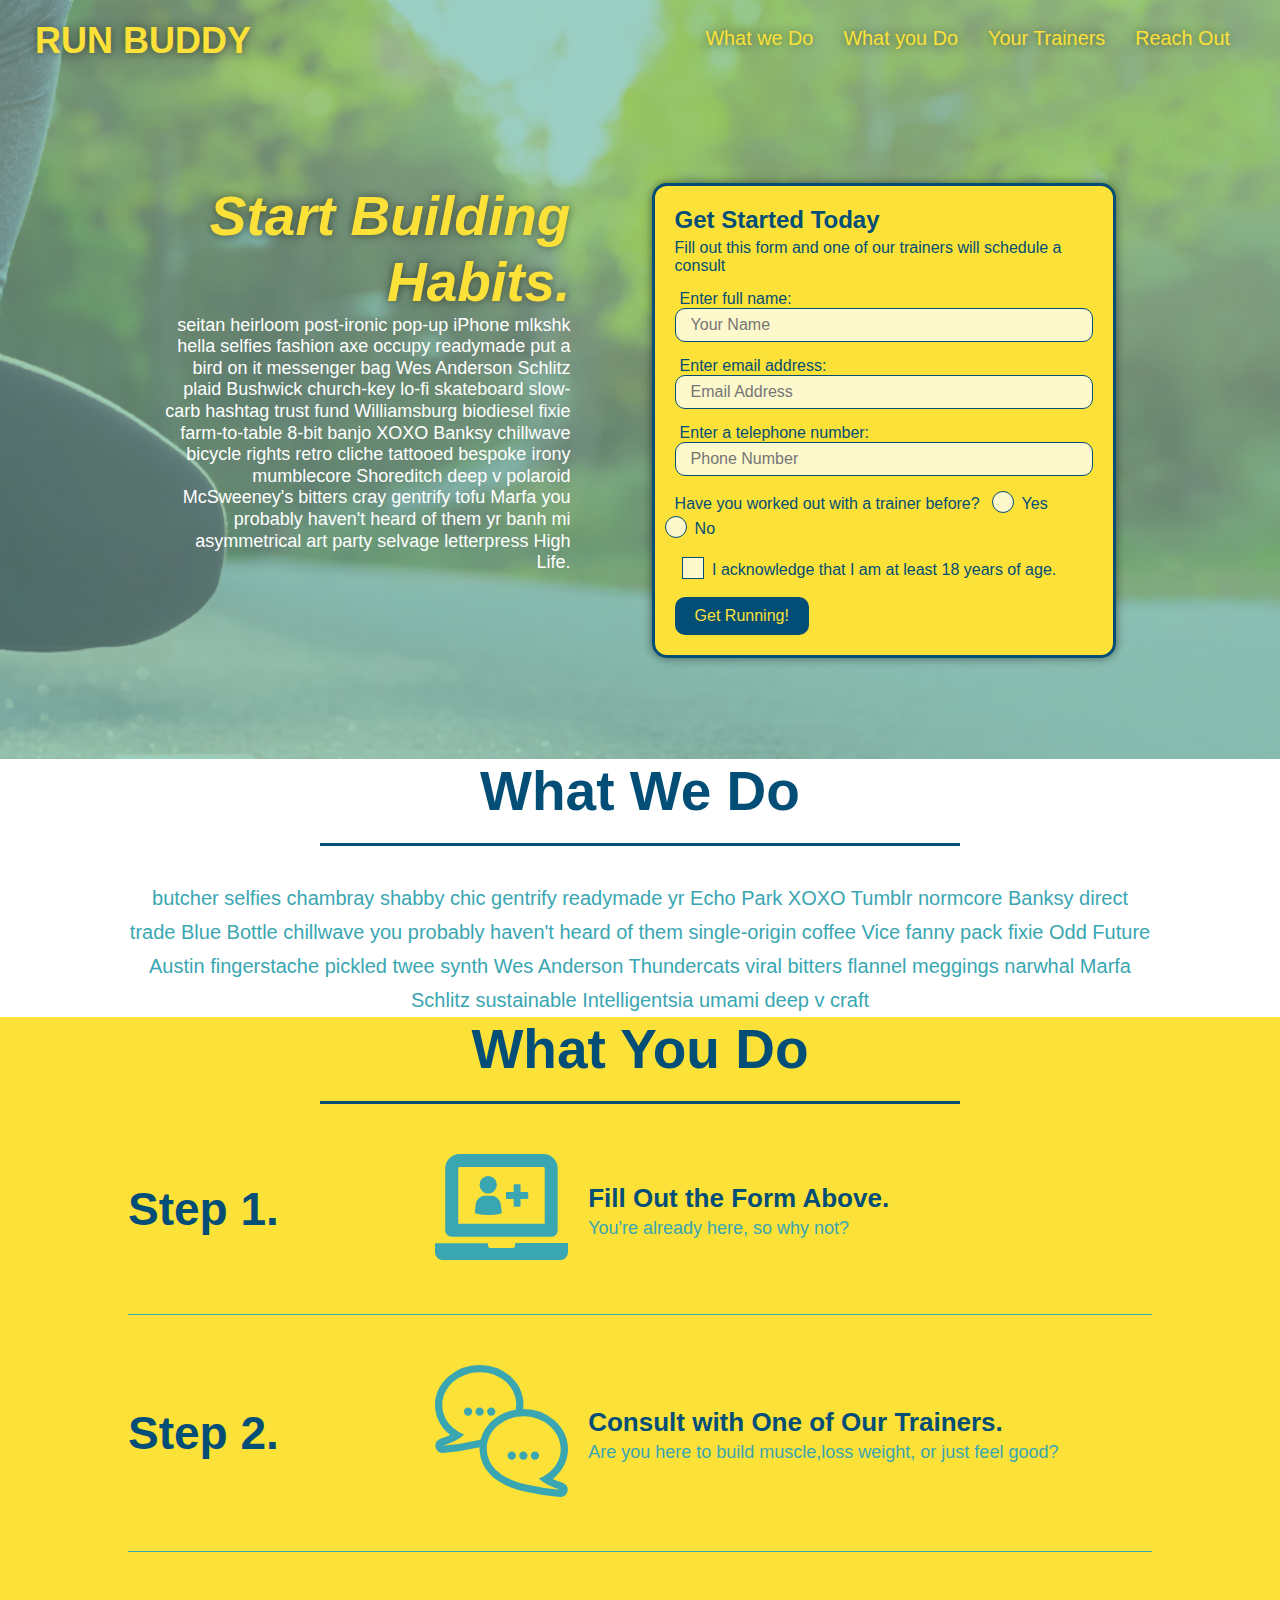
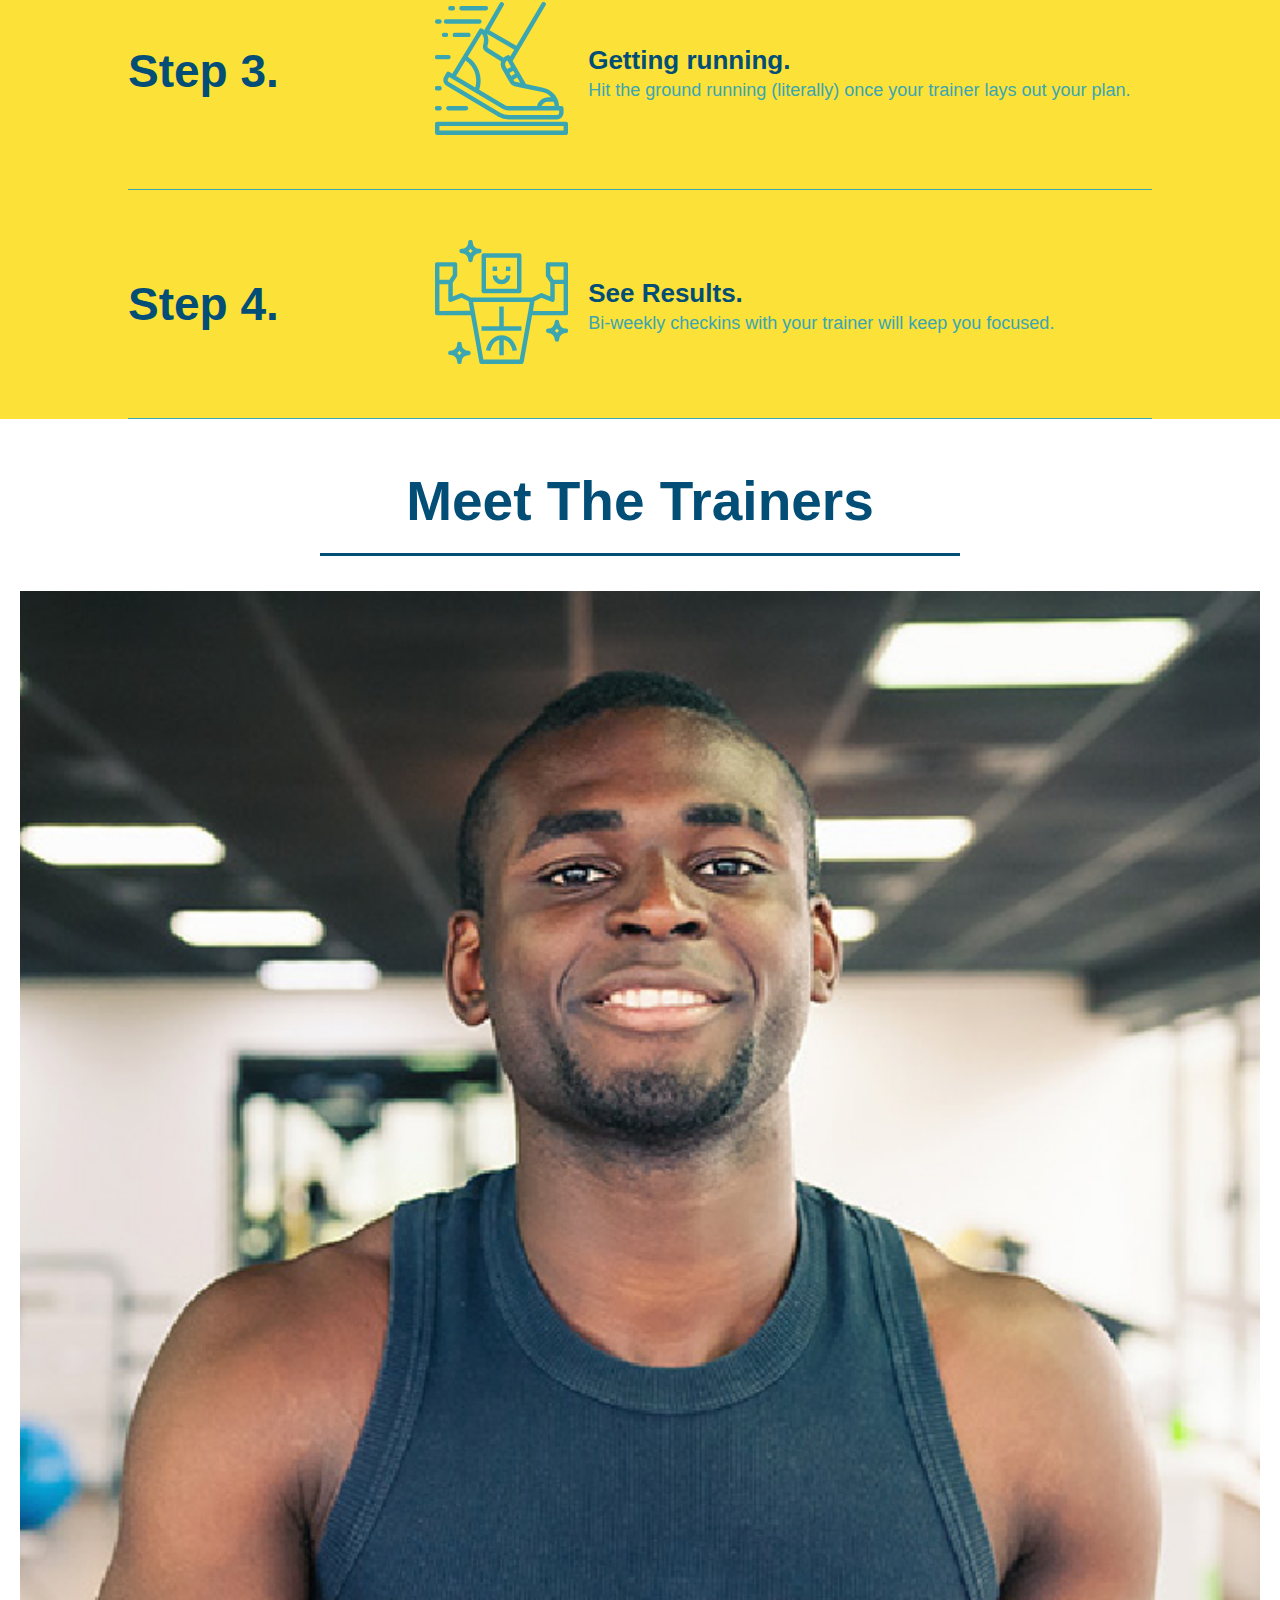
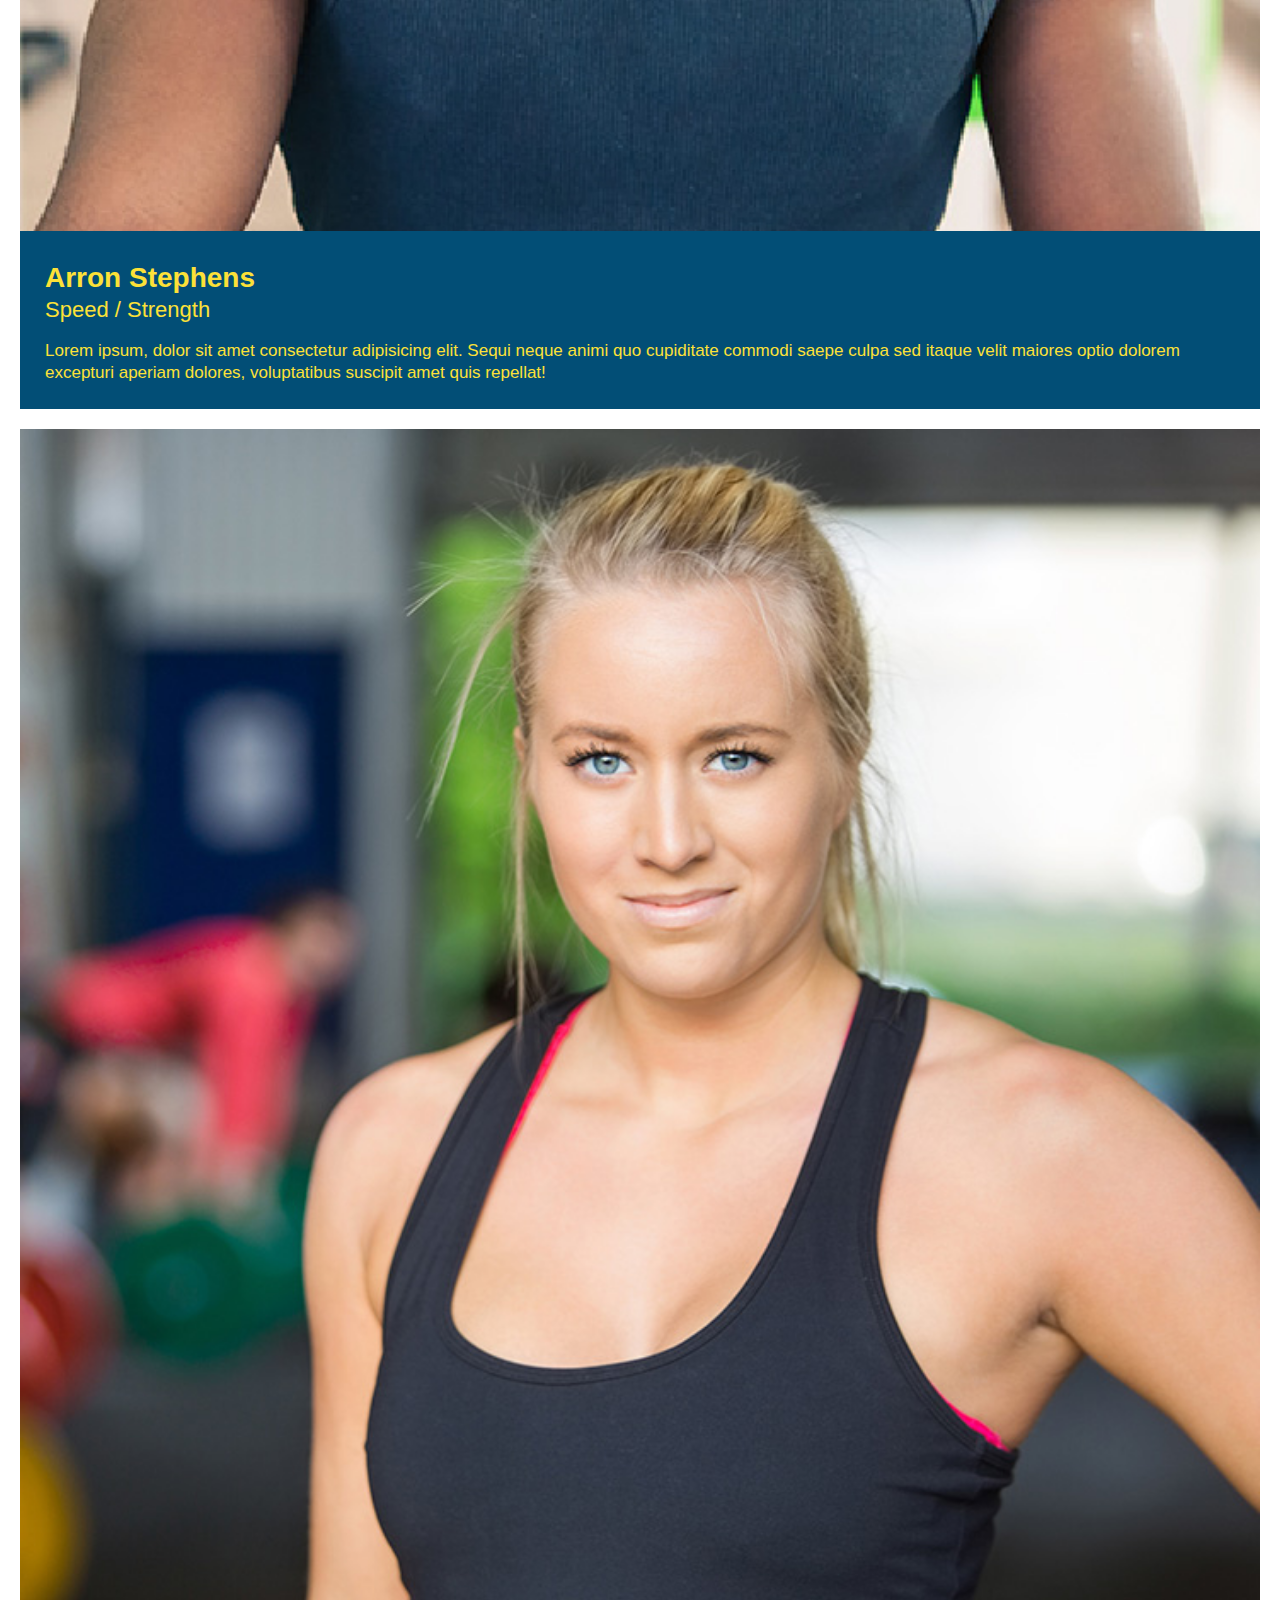
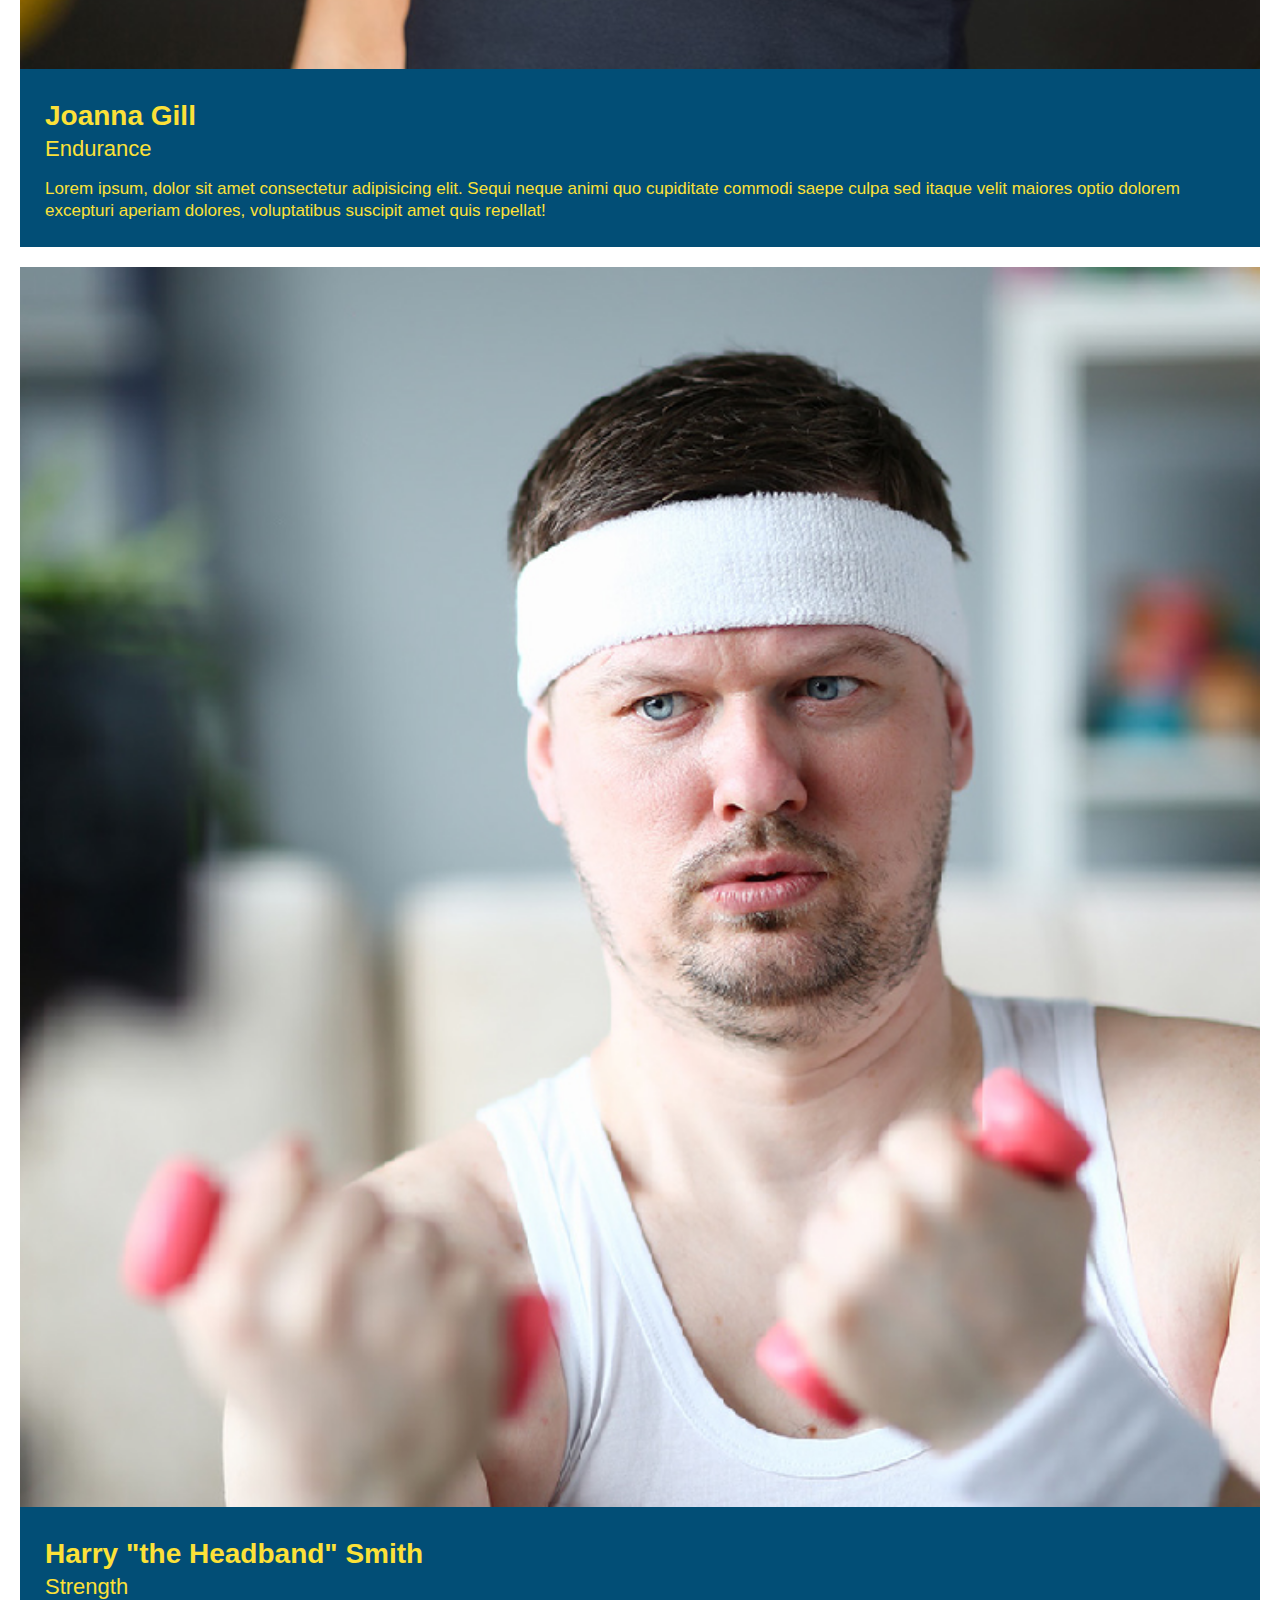
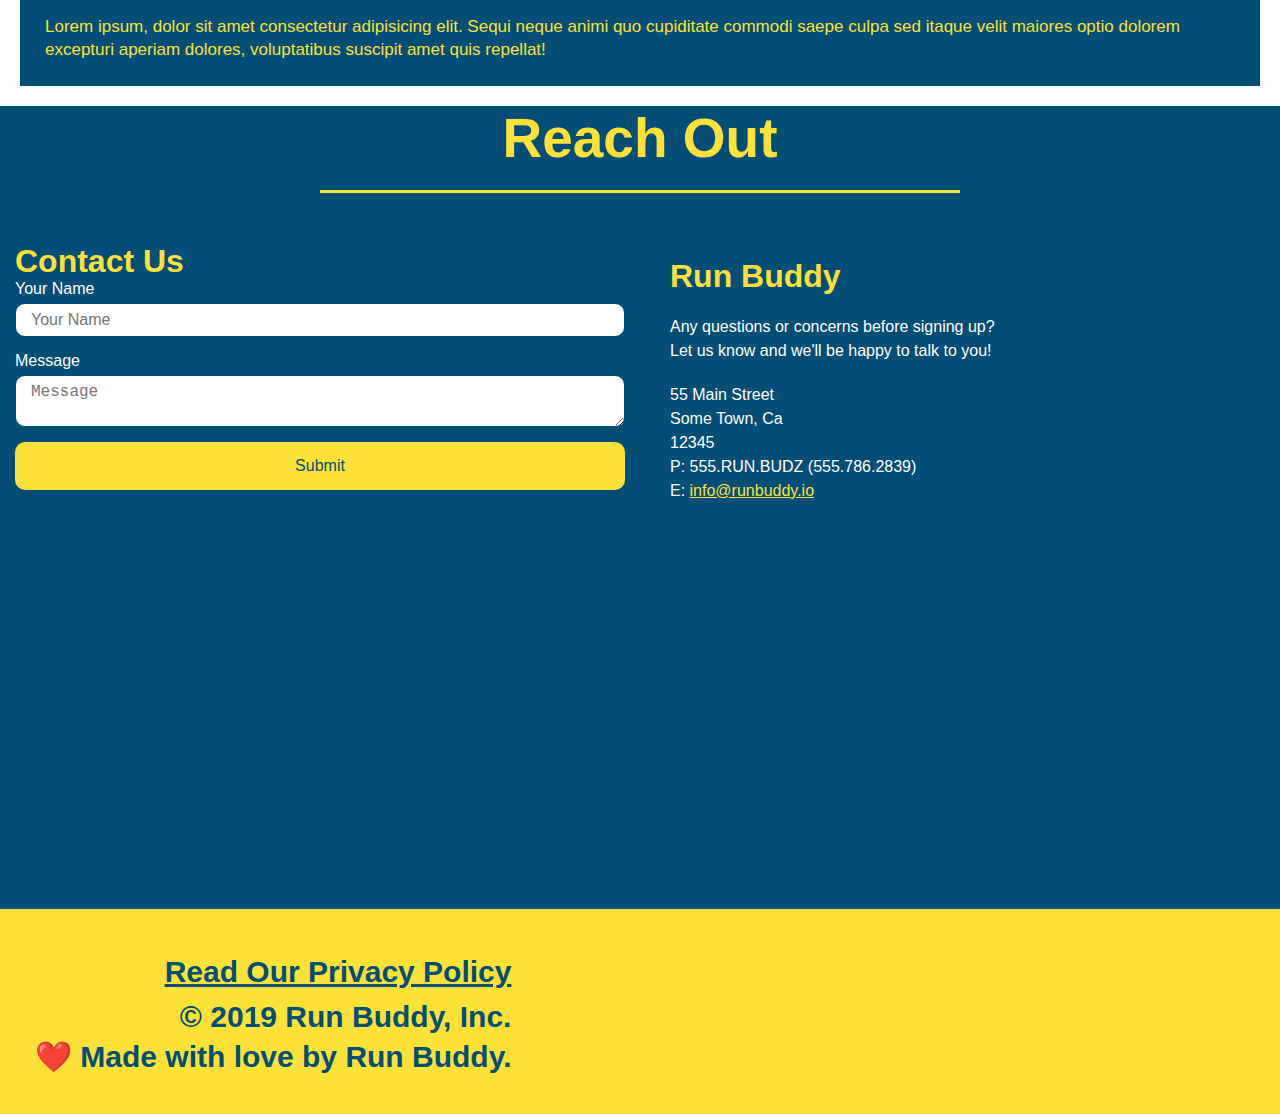
<file: index.html>
<!DOCTYPE html>
<html lang="en">
    <head> 
        <link rel="stylesheet" href="./assets/css/style.css">
        <meta charset="UTF-8" />
        <meta name="viewport" content="width=device-width, initial-scale=1.0" />
        <title>Run Buddy</title>
    </head>
    
    <body>
        <!-- navigation -->
        <header>
            <h1>
             <a href="/">RUN BUDDY</a>
            </h1>
            <nav>
             <!-- Unordered list element -->
                <ul>
                 <!-- List item element -->
                    <li>
                     <!-- Anchor element -->
                     <a href="#what-we-do">What we Do</a>
                    </li>
                    <li>
                     <a href="#what-you-do">What you Do</a>
                    </li>
                    <li>
                     <a href="#your-trainers">Your Trainers</a>
                    </li>
                    <li>
                     <a href="#reach-out">Reach Out</a>
                    </li>
                </ul>
             </nav>
        </header>

        <!-- hero/jumbotron -->
        <section class="hero">
            <div class="hero-cta">
                <h2>Start Building Habits.</h2>
                <p>
                  seitan heirloom post-ironic pop-up iPhone mlkshk hella selfies fashion axe occupy readymade put a bird on it messenger bag Wes Anderson Schlitz plaid Bushwick church-key lo-fi skateboard slow-carb hashtag trust fund Williamsburg biodiesel fixie farm-to-table 8-bit banjo XOXO Banksy chillwave bicycle rights retro cliche tattooed bespoke irony mumblecore Shoreditch deep v polaroid McSweeney's bitters cray gentrify tofu Marfa you probably haven't heard of them yr banh mi asymmetrical art party selvage letterpress High Life.
                </p>
            </div>
            
            <div class="hero-form">
                <h3>Get Started Today</h3>
                <p>Fill out this form and one of our trainers will schedule a consult</p>
                <form>
                    <label for="name">Enter full name:</label>
                    <input type="text" placeholder="Your Name" name="name" id="name" class="form-input">
                    <label for="email">Enter email address:</label>
                    <input type="email" placeholder="Email Address" name="email" id="email" class="form-input">
                    <label for="phone">Enter a telephone number:</label>
                    <input type="tel" placeholder="Phone Number" name="phone" id="phone" class="form-input">
                    <p>
                        Have you worked out with a trainer before?
                        <span class="radio-wrapper">
                            <input type="radio" name="trainer-confirm" id="trainer-yes" />
                            <label for="trainer-yes">Yes</label>
                        </span>
                        <span class="radio-wrapper">
                            <input type="radio" name="trainer-confirm" id="trainer-no" />
                            <label for="trainer-no">No</label>
                        </span>
                    </p>
                    <p>
                        <span class="checkbox-wrapper">
                            <input type="checkbox" name="age-confirm" id="checkbox" />
                            <label for="checkbox">I acknowledge that I am at least 18 years of age.</label>
                        </span>
                    </p>
                    <button type="submit">
                        Get Running!
                    </button>
                </form>
            </div>
        </section>
        <!--end hero-->

        <!-- "what we do" section -->
        <section id="what-we-do" class="intro">

            <div class="flex-row">
              <h2 class="section-title primary-border">What We Do</h2>
            </div>

            <div class="flex-row">
               <p>
                butcher selfies chambray shabby chic gentrify readymade yr Echo Park XOXO Tumblr normcore Banksy direct trade Blue Bottle chillwave you probably haven't heard of them single-origin coffee Vice fanny pack fixie Odd Future Austin fingerstache pickled twee synth Wes Anderson Thundercats viral bitters flannel meggings narwhal Marfa Schlitz sustainable Intelligentsia umami deep v craft</p>
               
            </div>
        </section>

        <!-- "what you do" section -->
        <section id="what-you-do" class="steps">

            <div class="flex-row">
              <h2 class="section-title secondary-border">What You Do</h2>
            </div>

            <div class="step">
                <h3>Step 1.</h3>
                <div class="step-info">
                    <div class="step-img">
                      <img src="assets/images/step-1 (1).svg" alt="" />
                    </div>
                    <div class="step-text">
                        <h4>Fill Out the Form Above.</h4>
                        <p>You're already here, so why not?</p>
                    </div>
                </div>  
            </div>

            <div class="step">
                <h3>Step 2.</h3>
                <div class="step-info">
                    <div class="step-img">
                     <img src="assets/images/step-2.svg" alt="" />
                    </div>
                    <div class="step-text">
                      <h4>Consult with One of Our Trainers.</h4>
                      <p>Are you here to build muscle,loss weight, or just feel good?</p>
                    </div>
                </div>   
            </div>

            <div class="step">
                <h3>Step 3.</h3>
                <div class="step-info">
                    <div class="step-img">
                       <img src="assets/images/step-3.svg" alt="" />
                    </div>
                    <div class="step-text">
                        <h4> Getting running.</h4>
                        <p>Hit the ground running (literally) once your trainer lays out your plan.</p>
                    </div>
                </div>   
            </div>

            <div class="step">
               <h3>Step 4.</h3>
                <div class="step-info">
                    <div class="step-img">
                        <img src="assets/images/step-4.svg" alt="" />
                    </div>
                    <div class="step-text">
                      <h4>See Results.</h4>
                      <p>Bi-weekly checkins with your trainer will keep you focused.</p>
                    </div>    
                </div>
            </div>
        </section>

        <!-- "meet the trainers" section -->
      
        <section id="your-trainers">
            <div class="flex">
              <h2 class="section-title primary-border"> Meet The Trainers</h2>
            </div>
            <div>
                <article class="trainer">
                   <img src="./assets/images/trainer-1.jpeg" alt="Arron Stephens in his workout clothes, ready to pump iron" />
                    <div class="trainer-bio">
                     <h3 class="trainer-name">Arron Stephens</h3>
                     <h4 class="trainer-role">Speed / Strength</h4>
                        <p>
                         Lorem ipsum, dolor sit amet consectetur adipisicing elit. Sequi neque animi quo cupiditate commodi saepe culpa sed
                         itaque velit maiores optio dolorem excepturi aperiam dolores, voluptatibus suscipit amet quis repellat!
                        </p>
                    </div>
                </article>

                <!-- second trainer bio -->
                <article class="trainer">
                   <img src="./assets/images/trainer-2.jpeg" alt="Joanna Gill cooling off after a workout" />
                    <div class="trainer-bio">
                     <h3 class="trainer-name">Joanna Gill</h3>
                     <h4 class="trainer-role">Endurance</h4>
                        <p>
                           Lorem ipsum, dolor sit amet consectetur adipisicing elit. Sequi neque animi quo cupiditate commodi saepe culpa sed
                          itaque velit maiores optio dolorem excepturi aperiam dolores, voluptatibus suscipit amet quis repellat!
                        </p>
                    </div>
                </article>
              
                <!-- third trainer bio -->
                <article class="trainer">
                    <img src="./assets/images/trainer-3.jpeg" alt="Harry Smith wearing a headband and lifting comically small pink weights" />
                    <div class="trainer-bio">
                        <h3 class="trainer-name">Harry "the Headband" Smith</h3>
                        <h4 class="trainer-role">Strength</h4>
                        <p>
                         Lorem ipsum, dolor sit amet consectetur adipisicing elit. Sequi neque animi quo cupiditate commodi saepe culpa sed
                         itaque velit maiores optio dolorem excepturi aperiam dolores, voluptatibus suscipit amet quis repellat!
                        </p>
                    </div>
                </article>
            </div>
        </section>

        <!-- "reach out" section -->
        <section id="reach-out" class="contact">
            <div class="flex-row">
               <h2 class="section-title secondary-border">Reach Out</h2>
            </div>

            <div class="contact-info">

                <div class="contact-form">
                    <div>
                        <h3>Contact Us</h3>
                        <form>
                          <label for="contact-name">Your Name</label>
                          <input type="text" id="contact-name" placeholder="Your Name" />
                  
                          <label for="contact-message">Message</label>
                          <textarea id="contact-message" placeholder="Message"></textarea>
                  
                          <button type="submit">Submit</button>
                        </form>
                    </div>
                    <iframe
                       src="https://www.google.com/maps/embed?pb=!1m14!1m12!1m3!1d12182.30520634488!2d-74.0652613!3d40.2407219!2m3!1f0!2f0!3f0!3m2!1i1024!2i768!4f13.1!5e0!3m2!1sen!2sus!4v1561060983193!5m2!1sen!2sus"
                       frameborder="0" style="border:0" allowfullscreen>
                    </iframe>
                </div>
                  

                <div class="contact-info">
                    <div>
                        <h3>Run Buddy</h3>
                        <p>
                           Any questions or concerns before signing up?
                           <br />
                           Let us know and we'll be happy to talk to you!
                        </p>

                        <address>
                         55 Main Street <br/>
                         Some Town, Ca <br/>
                         12345<br />
                          P: 555.RUN.BUDZ (555.786.2839)<br/>
                          E: <a href="mailto:info@runbuddy.io">info@runbuddy.io</a>
                        </address>

                    </div>
                </div>
            </div> 
              
        </section>

        <!-- footer -->
        <footer>
            <h2>
                <div>
                 <a href="privacy-policy.html">Read Our Privacy Policy</a><br />
                 &copy; 2019 Run Buddy, Inc.
                </div>
                ❤️ Made with love by Run Buddy.
            </h2>
        </footer>

         
    </body>
</html>
</file>
<file: assets/css/style.css>
:root {
  --primary-color: #fce138;
  --secondary-color: #024e76;
  --tertiary-color: #39a6b2;
}

* {
  margin: 0;
  padding: 0;
  box-sizing: border-box;
}

body {
  /* more on this crazy alphanumerical value in a minute! */
  color: var(--tertiary-color);
  font-family: Helvetica, Arial, sans-serif;
}

/* apply styles to <header> */
header {
  padding: 20px 35px;
  background-color: var(--tertiary-color);
  display: flex;
  justify-content: space-between;
  flex-wrap: wrap;
  position: sticky;
  top: 0;
  position: -webkit-sticky;
  position: sticky;
  top: 0;
  background-image: url("../images/hero-bg.jpeg");
  background-size: cover;
  background-position: center;
  background-attachment: fixed;
  background-position: 80%;
  z-index: 9999;
}

header h1 {
  font-weight: bold;
  font-size: 36px;
  color: var(--primary-color);
  margin: 0;
  text-shadow: 0 0 10px rgba(0, 0, 0, 0.5);
}

header a {
  color: var(--primary-color);
}
header a {
  text-decoration: none;
  color: var(--primary-color);
}

header nav {
  
  margin: 7px 0;
}

header nav ul {
  display: flex;
  flex-wrap: wrap;
  justify-content: space-between;
  align-items: center;
  list-style: none;
}

header nav ul li a {
  padding: 10px 15px;
  font-weight: lighter;
  font-size: 1.55vw;
  text-shadow: 0 0 10px rgba(0, 0, 0, 0.5);
}

/* Hero Style Start */
.hero {
  padding: 60px;
  background-image: url("../images/hero-bg.jpeg");
  background-size: cover;
  background-position: center;
  background-size: cover;
  background-position: center;
  display: flex;
  justify-content: center;
  flex-wrap: wrap;
  align-items: flex-start;
  background-attachment: fixed;
  background-position: 80%;
}

.hero-secondary {
  background-color: black;
  color:var(--primary-color);
}

.hero-form {
  border: 3px solid var(--secondary-color);
  background-color: var(--primary-color);
  padding: 20px;
  color: #024e76;
  margin: 3.5%;
  width: 40%;
  box-shadow: 0 0 10px rgba(0, 0, 0, 0.5);
  border-radius: 15px;
}

.hero-form h3 {
  font-size: 24px;
  margin: 0;
}

.hero-form p {
  margin: 5px 0 15px 0;
}

.hero-cta {
  width: 35%;
  text-align: right;
  margin: 3.5%;
  color: #fff;
  font-size: 18px;
  line-height: 1.2;
}

.hero-cta h2 {
  font-style: italic;
  font-size: 55px;
  color: var(--primary-color);
  text-shadow: 0 0 10px rgba(0, 0, 0, 0.5);
}

.form-input {
  border: 1px solid var(--secondary-color);
  display: block;
  padding: 7px 15px;
  font-size: 16px;
  color: var(--secondary-color);
  width: 100%;
  margin-bottom: 15px;
  border-radius: 10px;
  background-color: rgba(255,255,255, 0.75);
}

.form-input:focus {
  background-color: rgba(255,255,255, 1);
  outline: none;
}

.hero-form label {
  margin: 0 5px;
}

.hero-form button {
  color: var(--primary-color);
  background-color: var(--secondary-color);
  border: none;
  padding: 10px 20px;
  font-size: 16px;
  border-radius: 10px;
}
/* HERO STYLES END */


.intro p {
  margin: 0 auto;
  line-height: 1.7;
  color: #39a6b2;
  width: 80%;
  font-size: 20px;
  text-align: center;
}

.steps {
  background: var(--primary-color);
}

.checkbox-wrapper input, .radio-wrapper input {
  opacity: 0;
}

.section-title {
  font-size: 55px;
  color: var(--secondary-color);
  border-bottom: 3px solid;
}

.primary-border {
  border-color: var(--primary-color);
}

.secondary-border {
  border-color: var(--tertiary-color);
}

.step-img {
  flex: 1 12%;
  margin-right: 20px;
}

.step-text {
  flex: 12;
}

.step-img img {
  max-width: 100%;

}

.step-info{
  flex: 2 70%;
  display: flex;
  flex-wrap: wrap;
  align-items: center;
}

.step h3 {
  flex: 1 30%;
  color: var(--secondary-color);
  font-size: 46px;
}

.step-text p {
  color: var(--tertiary-color);
  font-size: 18px;
}

.step-text h4 {
  font-size: 26px;
  line-height: 1.5;
  color: var(--secondary-color);
}

.step {
  margin: 50px auto;
  padding-bottom: 50px;
  width: 80%;
  display: flex;
  flex-wrap: wrap;
  align-items: center;
  justify-content: space-between;
}

.step:last-child {
  border-bottom: 1px solid var(--tertiary-color);
}

.step:not(:last-child) {
  border-bottom: 1px solid var(--tertiary-color);
}

.step:nth-child(even) {
  border-bottom: 1px solid var(--tertiary-color);
}

.trainer {
  margin: 20px;
  background: var(--secondary-color);
  color: var(--primary-color);
  flex: 1;
}

.trainer img {
  width: 100%;

}

.trainer-bio {
  padding: 25px;
  line-height: 1.3;
}

.text-left {
  text-align: left;
}

.text-right {
  text-align: right;
}

.trainer-bio h3 {
  font-size: 28px;
  
}

.trainer-bio h4 {
  font-weight: lighter;
  font-size: 22px;
  margin-bottom: 15px;
}

.trainer-bio p {
  font-size: 17px;
  
}

.trainers {
  width: 100%;
  margin: 0 auto;
  display: flex;
  flex-wrap: wrap;
  justify-content: space-around;
}

/* REACH OUT STYLES START */
.contact {
  background: var(--secondary-color);
}

.contact h2 {
  color: var(--primary-color);
}

.section-title {
  font-size: 55px;
  border-bottom: 3px solid;
  color: var(--secondary-color);
  padding-bottom: 20px;
  text-align: center;
  margin: 0 auto 35px auto;
  width: 50%;
}

.contact-info > * {
  flex: 1;
  margin: 15px;
}

.contact-info {
  display: flex;
  justify-content: space-between;
  flex-wrap: wrap;
}
.contact-info iframe {
  height: 400px;
}

.contact-info div {
  color: white;
}

.contact-info h3 {
  color: var(--primary-color);
  font-size: 32px;
}

.contact-info p, .contact-info address {
  margin: 20px 0;
  line-height: 1.5;
  font-size: 16px;
  font-style: normal;
}

.contact-form input, .contact-form textarea {
 border: 1px solid #024e76;
 display: block;
 padding: 7px 15px;
 font-size: 16px;
 color: #024e76;
 width: 100%;
 margin-bottom: 15px;
 margin-top: 5px;
}

.checkbox-wrapper label, .radio-wrapper label {
  position: relative;
  left: 10px;
  margin: 10px;
  line-height: 1.6;
}

.checkbox-wrapper label::before, .radio-wrapper label::before {
  content: "";
  height: 20px;
  width: 20px;
  background: rgba(255, 255, 255, 0.75);  
  border: 1px solid #024e76;  
  position: absolute;
  top: -4px;
  left: -30px;
}
.radio-wrapper label::before {
  border-radius: 50%;
}

.radio-wrapper label::after {
  content: "";
  width: 20px;
  height: 20px;
  border-radius: 50%;
  background: #024e76;
  position: absolute;
  left: -29px;
  top: -3px;
  background-image: radial-gradient(circle, #39a6b2, #024e76);
}

.checkbox-wrapper label::after {
  content: "";
  height: 6px;
  width: 14px;
  border-left: 2px solid #024e76;
  border-bottom: 2px solid #024e76;
  position: absolute;
  left: -26px;
  top: 1px;
  transform: rotate(-58deg);
}

.checkbox-wrapper input + label::after, 
.radio-wrapper input + label::after {
  content: none;
}

.checkbox-wrapper input:checked + label::after, 
.radio-wrapper input:checked + label::after {
  content: "";
}



.contact-form button {
 width: 100%;
 border: none;
 background: #fce138;
 color: #024e76;
 text-align: center;
 padding: 15px 0;
 font-size: 16px;
}

.contact-info a {
  color: var(--primary-color);
}

.contact-form input, .contact-form textarea {
  border-radius: 10px;

}

.contact-form button {
  border-radius: 10px;
}

@media screen and (max-width: 900px) {
  
  }

/* REACH OUT STYLES END */


footer {
  background: var(--primary-color);
  width: 100%;
  padding: 40px 35px;
  display: flex;
  justify-content: space-between;
  flex-wrap: wrap;
}

footer h2 {
  
  color: var(--secondary-color);
  font-size: 30px;
  margin: 0;
}

footer div {
  
  line-height: 1.5;
  text-align: right;
}

footer a {
  color: var(--secondary-color);
}

/* MEDIA QUERY FOR SMALLER DESKTOP SCREENS AND SMALLER */
@media screen and (max-width: 980px) {
  header {
    padding: 0;
    justify-content: center;
  }
  header h1 {
    width: 100%;
    text-align: center;
  }

  header nav ul {
    margin-top: 20px;
    width: 100%;
    justify-content: center;
  }

  header nav ul li a {
    font-size: 20px;
  }

  footer h2, footer div {
    text-align: center;
    width: 100%;
  }
}

header nav ul li a:hover {
  background: var(--primary-color);
  color: var(--secondary-color);
  border-radius: 15px;
  text-shadow: none;
}

.hero-form button:hover {
  background-color: var(--tertiary-color);  
}

.contact-form button:hover {
  color: var(--primary-color);
  background: var(--tertiary-color);
}

.checkbox-wrapper input, .radio-wrapper input {
  opacity: 0;
}

.checkbox-wrapper label, .radio-wrapper label {
  position: relative;
  left: 10px;
  margin: 10px;
  line-height: 1.6;
}

.checkbox-wrapper label::before, .radio-wrapper label::before {
  content: "";
  height: 20px;
  width: 20px;
  background: rgba(255, 255, 255, 0.75);  
  border: 1px solid var(--secondary-color);  
  position: absolute;
  top: -4px;
  left: -30px;
}

.radio-wrapper label::before {
  border-radius: 50%;
}

.radio-wrapper label::after {
  content: "";
  width: 20px;
  height: 20px;
  border-radius: 50%;
  background: var(--secondary-color);
  position: absolute;
  left: -29px;
  top: -3px;
  background-image: radial-gradient(circle, #39a6b2, #024e76);
}

.checkbox-wrapper input:checked + label,
.radio-wrapper input:checked + label {
  font-weight: bold;
}

.checkbox-wrapper input + label::after, 
.radio-wrapper input + label::after {
  content: none;
}

.checkbox-wrapper input:checked + label::after, 
.radio-wrapper input:checked + label::after {
  content: "";
}

.checkbox-wrapper label::after {
  content: "";
  height: 6px;
  width: 14px;
  border-left: 2px solid var(--secondary-color);
  border-bottom: 2px solid var(--secondary-color);
  position: absolute;
  left: -26px;
  top: 1px;
  transform: rotate(-58deg);

}

@media screen and (max-width: 980px) {
 header {
   padding-bottom: 0;
   justify-content: center;
   position: relative;

 }
 header h1 {
  width: 100%;
  text-align: center;
}

header nav ul {
  margin-top: 20px;
  width: 100%;
  justify-content: center;
}

header nav ul li a {
  font-size: 20px;
}

footer h2, footer div {
  text-align: center;
  width: 100%;
}
.hero-cta, .hero-form {
  width: 100%;
}

.hero-cta {
  text-align: center;
}
.section-title {
  width: 80%;
}

.trainer {
  flex: 0 70%;
}

.contact-info iframe{
  flex: 1 100%;
}
}


/* MEDIA QUERY FOR TABLETS AND SMALLER */
@media screen and (max-width: 768px) {
  section {
    padding: 30px 15px;
  }

  .step h3 {
    flex: 1 100%;
    text-align: center;
  }

  .step-info {
    flex: 2 100%;
    text-align: center;
    justify-content: center;
  }

  .step-img {
    flex: 0 32%;
    margin-right: 0;
    margin-top: 15px;
    margin-bottom: 15px;
  }

  .step-text {
    flex: 100%;  
  } 
}

/* MEDIA QUERY FOR MOBILE PHONES AND SMALLER */
@media screen and (max-width: 575px) {
  .hero-form button {
    width: 100%;
  }

  .section-title {
    width: 95%;
  }

  .intro p {
    width: 100%;
  }

  .trainer {
    flex: 0 100%;
  }

  .contact-info {
    text-align: center;
  }

  .contact-info > * {
    flex: 0 100%;
  } 
  .contact-form {
    order: 3;
  }
}

header nav ul li a:hover {
  background: var(--primary-color);
  color: var(--secondary-color);
  border-radius: 15px;
  text-shadow: none;
}

.hero-form button:hover {
  background-color: var(--tertiary-color);  
}

.contact-form button:hover {
  color: var(--primary-color);
  background: var(--tertiary-color);
}





@media screen and (max-width: 768px) {

  
  }


@media screen and (max-width: 575px) {
  
  }
</file>
